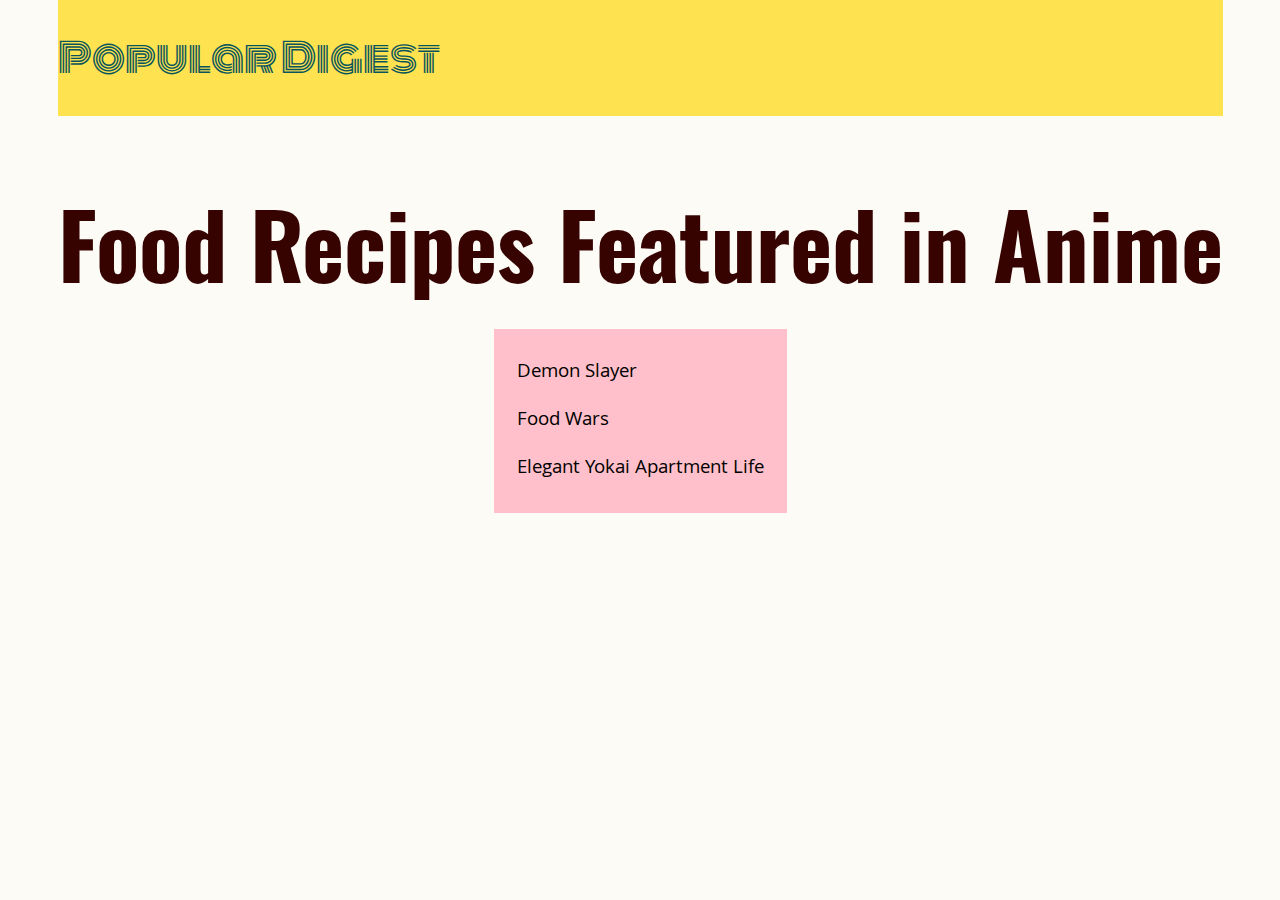
<file: recipes/index.html>
<!DOCTYPE html>
<html lang="en">
<head>
    <meta charset="UTF-8">
    <meta http-equiv="X-UA-Compatible" content="IE=edge">
    <meta name="viewport" content="width=device-width, initial-scale=1.0">
    <link rel="stylesheet" href="../recipes/style.css">
    <link rel="stylesheet" href="https://fonts.googleapis.com/css?family=Monoton|Oswald|Khula">
    <title>Anime Recipes</title>
</head>
<body>
    <div class="main">
        <div id="header-box">
            <h1 id="site-header">Popular Digest</h1>
        </div>
        <div class="content-box">
            <h1 id="content-header">Food Recipes Featured in Anime</h2>
            <ul>
                <div class="recipe-name">Demon Slayer
                    <a class="recipe-link" href="../recipes/onigiri.html">Onigiri Recipe</a>
                </div>
                <div class="recipe-name">Food Wars
                    <a class="recipe-link" href="">Donburi</a>
                </div>
                <div class="recipe-name">Elegant Yokai Apartment Life 
                    <a class="recipe-link" href="">Donkatsu</a>
                </div>     
            </ul>
        </div>
    </div>
</body>
</html>
</file>
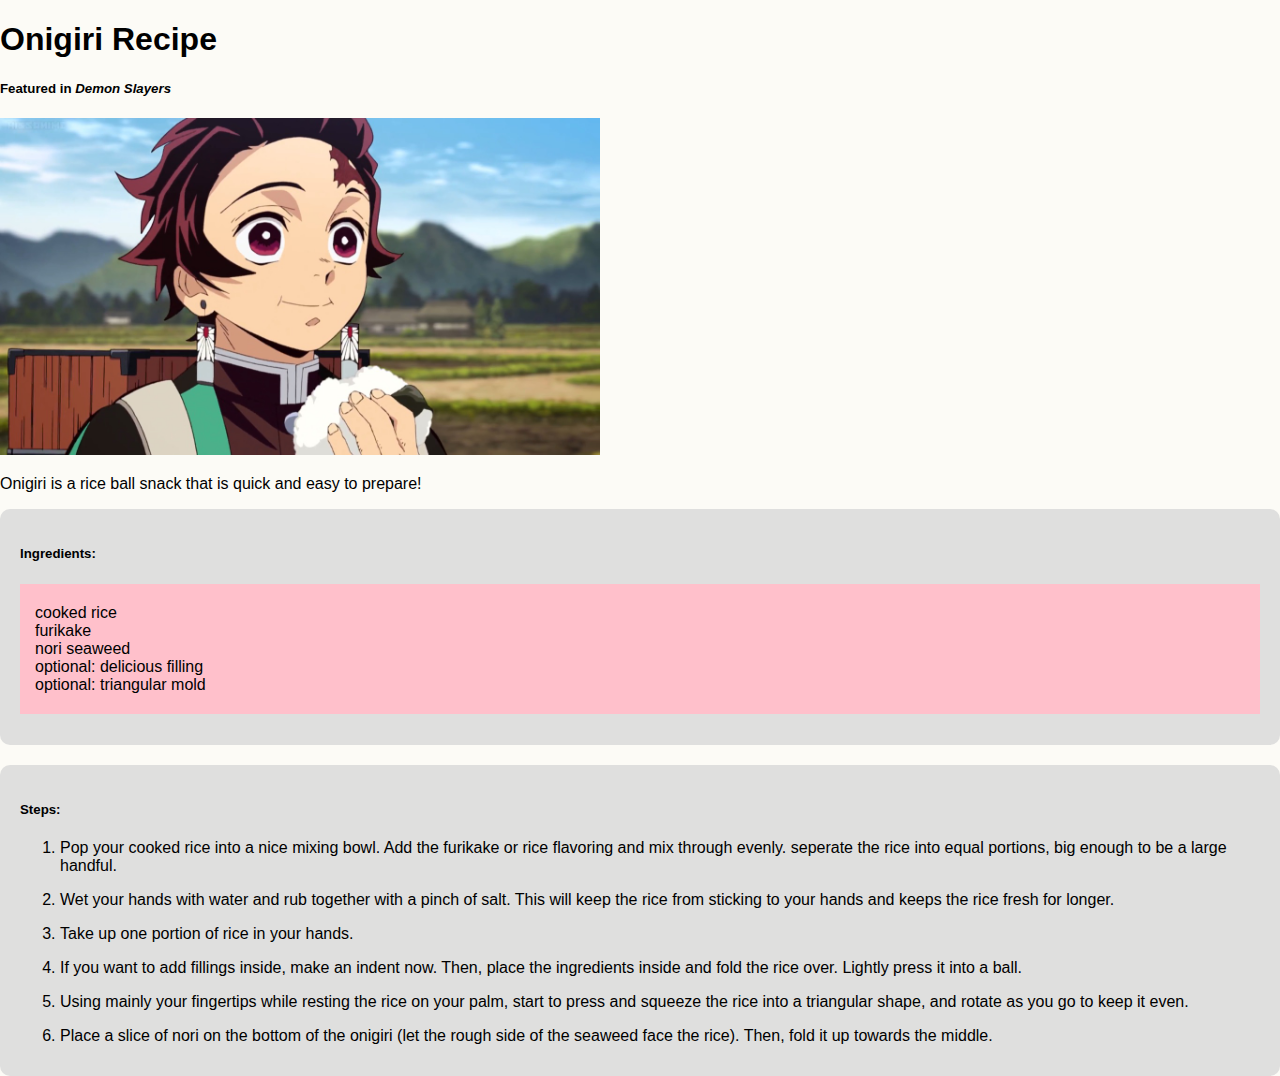
<file: onigiri.html>
<!DOCTYPE html>
<html lang="en">
<head>
    <meta charset="UTF-8">
    <meta http-equiv="X-UA-Compatible" content="IE=edge">
    <meta name="viewport" content="width=device-width, initial-scale=1.0">
    <link rel="stylesheet" href="../recipes/style.css">
    <title>Onigiri Recipe</title>
</head>
<body>
    <div class="main">
        <div class="content">
            <h1>Onigiri Recipe</h1>
            <h5>Featured in <em>Demon Slayers</em></h5>
            <img src="../recipes/img/demonslayer.jpg" alt="Tanjiro is holding an onigiri">
            <p>Onigiri is a rice ball snack that is quick and easy to prepare!</p>
            
            <div class="ingredient-box">
                <h5>Ingredients:</h5>
                <ul>
                    <li>cooked rice</li>
                    <li>furikake</li>
                    <li>nori seaweed</li>
                    <li>optional: delicious filling</li>
                    <li>optional: triangular mold</li>
                </ul>
            </div>
           
            <div class="steps">
                <h5>Steps:</h5>
                <ol>
                    <li>
                        <p>Pop your cooked rice into a nice mixing bowl. Add the furikake or rice flavoring and mix through evenly. seperate the rice into equal portions, big enough to be a large handful.
                        </p>
                    </li>
                    <li>
                        <p>Wet your hands with water and rub together with a pinch of salt. This will keep the rice from sticking to your hands and keeps the rice fresh for longer.</p>
                    </li>
                    <li>
                        <p>Take up one portion of rice in your hands.</p>
                    </li>
                    <li>
                        <p>If you want to add fillings inside, make an indent now. Then, place the ingredients inside and fold the rice over. Lightly press it into a ball.</p>
                    </li>
                    <li>
                        <p>Using mainly your fingertips while resting the rice on your palm, start to press and squeeze the rice into a triangular shape, and rotate as you go to keep it even.</p>
                    </li>
                    <li>
                        <p>Place a slice of nori on the bottom of the onigiri (let the rough side of the seaweed face the rice). Then, fold it up towards the middle.</p>
                    </li>
                </ol>
            </div>
        </div>
    </div>
</body>
</html>
</file>
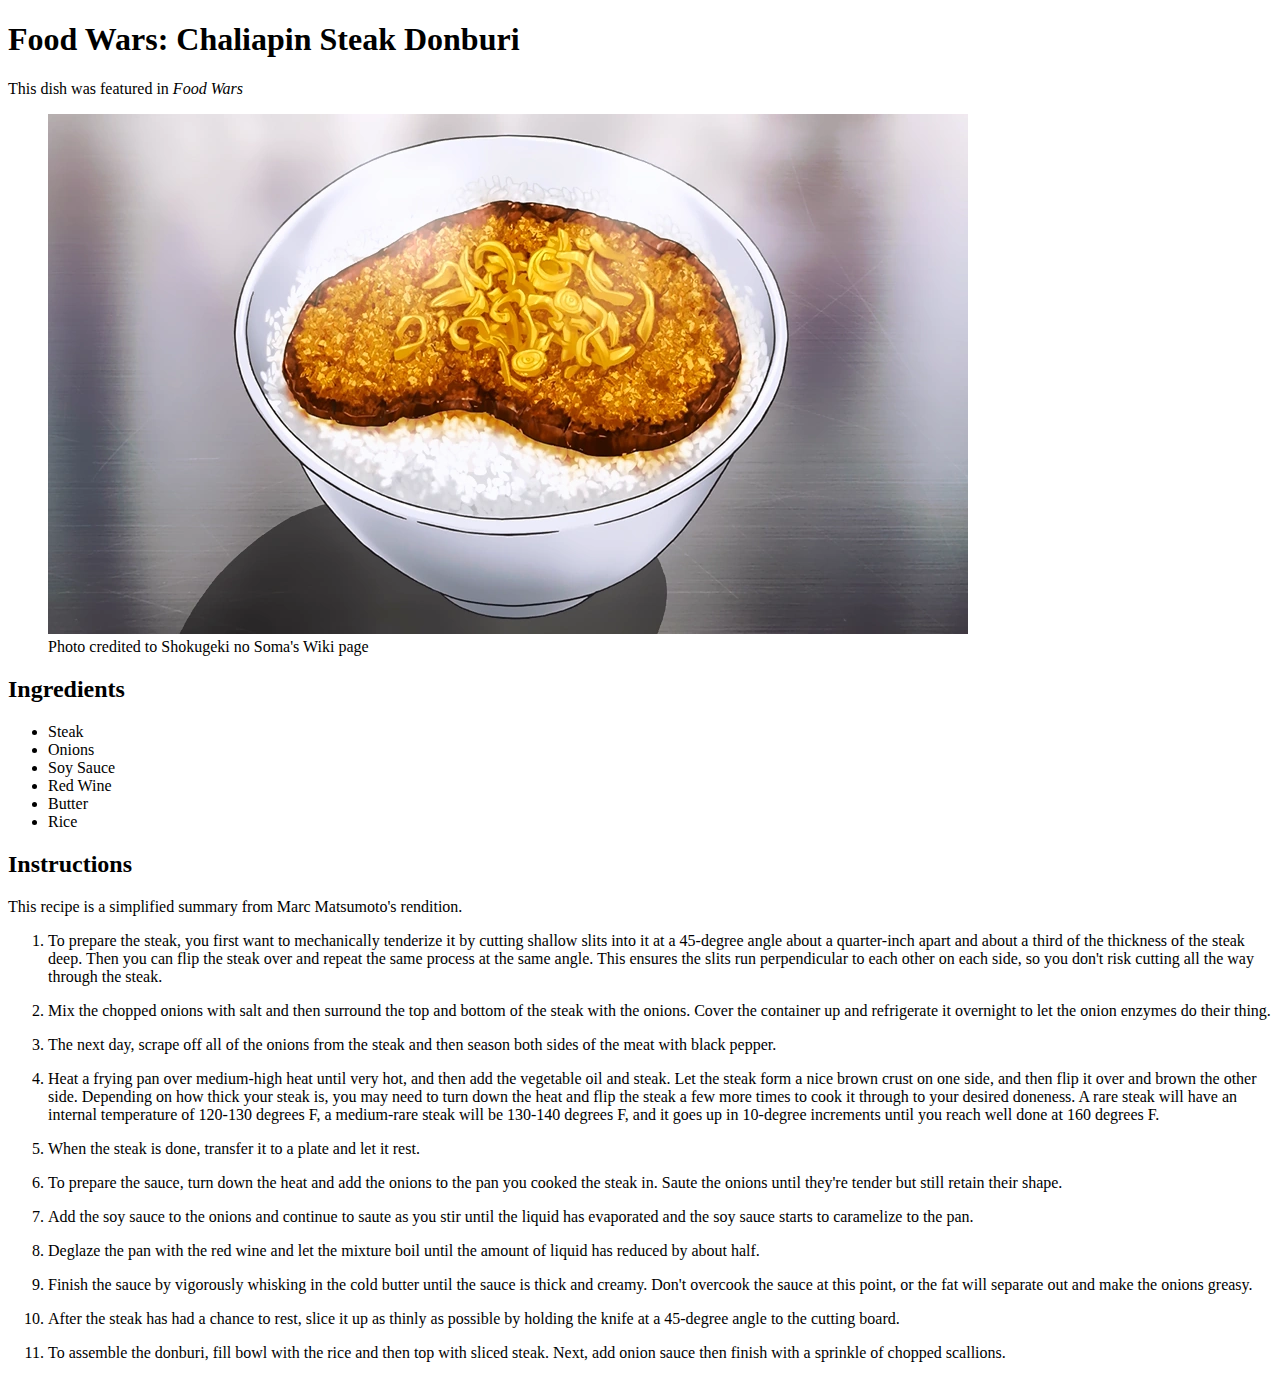
<file: recipes/donburi.html>
<!DOCTYPE html>
<html lang="en">
<head>
    <meta charset="UTF-8">
    <meta name="viewport" content="width=device-width, initial-scale=1.0">
    <title>Food Wars: Chaliapin Steak Donburi</title>
</head>
<body>
    <article>
        <header>
            <h1>Food Wars: Chaliapin Steak Donburi</h1>
            <p>This dish was featured in <em>Food Wars</em></p>
        </header>
        <figure>
            <img src="../img/steakdonburi.webp" alt="A picture of donburi cooked by Yukihara Soma">
            <figcaption>Photo credited to Shokugeki no Soma's Wiki page</figcaption>
        </figure>

        <section>
            <h2>Ingredients</h2>
            <ul>
                <li>Steak</li>
                <li>Onions</li>
                <li>Soy Sauce</li>
                <li>Red Wine</li>
                <li>Butter</li>
                <li>Rice</li>
            </ul>
        </section>

        <section>
            <h2>Instructions</h2>
            <p>This recipe is a simplified summary from Marc Matsumoto's rendition.</p>
            <ol>
                <li>
                    <p>To prepare the steak, you first want to mechanically tenderize it by cutting shallow slits into it at a 45-degree angle about a quarter-inch apart and about a third of the thickness of the steak deep. Then you can flip the steak over and repeat the same process at the same angle. This ensures the slits run perpendicular to each other on each side, so you don't risk cutting all the way through the steak. </p>
                </li>
                <li>
                    <p>Mix the chopped onions with salt and then surround the top and bottom of the steak with the onions. Cover the container up and refrigerate it overnight to let the onion enzymes do their thing. </p>
                </li>
                <li>
                    <p>The next day, scrape off all of the onions from the steak and then season both sides of the meat with black pepper. </p>
                </li>
                <li>
                    <p>Heat a frying pan over medium-high heat until very hot, and then add the vegetable oil and steak. Let the steak form a nice brown crust on one side, and then flip it over and brown the other side. Depending on how thick your steak is, you may need to turn down the heat and flip the steak a few more times to cook it through to your desired doneness. A rare steak will have an internal temperature of 120-130 degrees F, a medium-rare steak will be 130-140 degrees F, and it goes up in 10-degree increments until you reach well done at 160 degrees F. </p>
                </li>
                <li>
                    <p>When the steak is done, transfer it to a plate and let it rest. </p>
                </li>
                <li>
                    <p>To prepare the sauce, turn down the heat and add the onions to the pan you cooked the steak in. Saute the onions until they're tender but still retain their shape. </p>
                </li>
                <li>
                    <p>Add the soy sauce to the onions and continue to saute as you stir until the liquid has evaporated and the soy sauce starts to caramelize to the pan. </p>
                </li>
                <li>
                    <p>Deglaze the pan with the red wine and let the mixture boil until the amount of liquid has reduced by about half. </p>
                </li>
                <li>
                    <p>Finish the sauce by vigorously whisking in the cold butter until the sauce is thick and creamy. Don't overcook the sauce at this point, or the fat will separate out and make the onions greasy. </p>
                </li>
                <li>
                    <p>After the steak has had a chance to rest, slice it up as thinly as possible by holding the knife at a 45-degree angle to the cutting board. </p>
                </li>
                <li>
                    <p>To assemble the donburi, fill bowl with the rice and then top with sliced steak. Next, add onion sauce then finish with a sprinkle of chopped scallions. </p>
                </li>
            </ol>
        </section>
    </article>
</body>
</html>
</file>
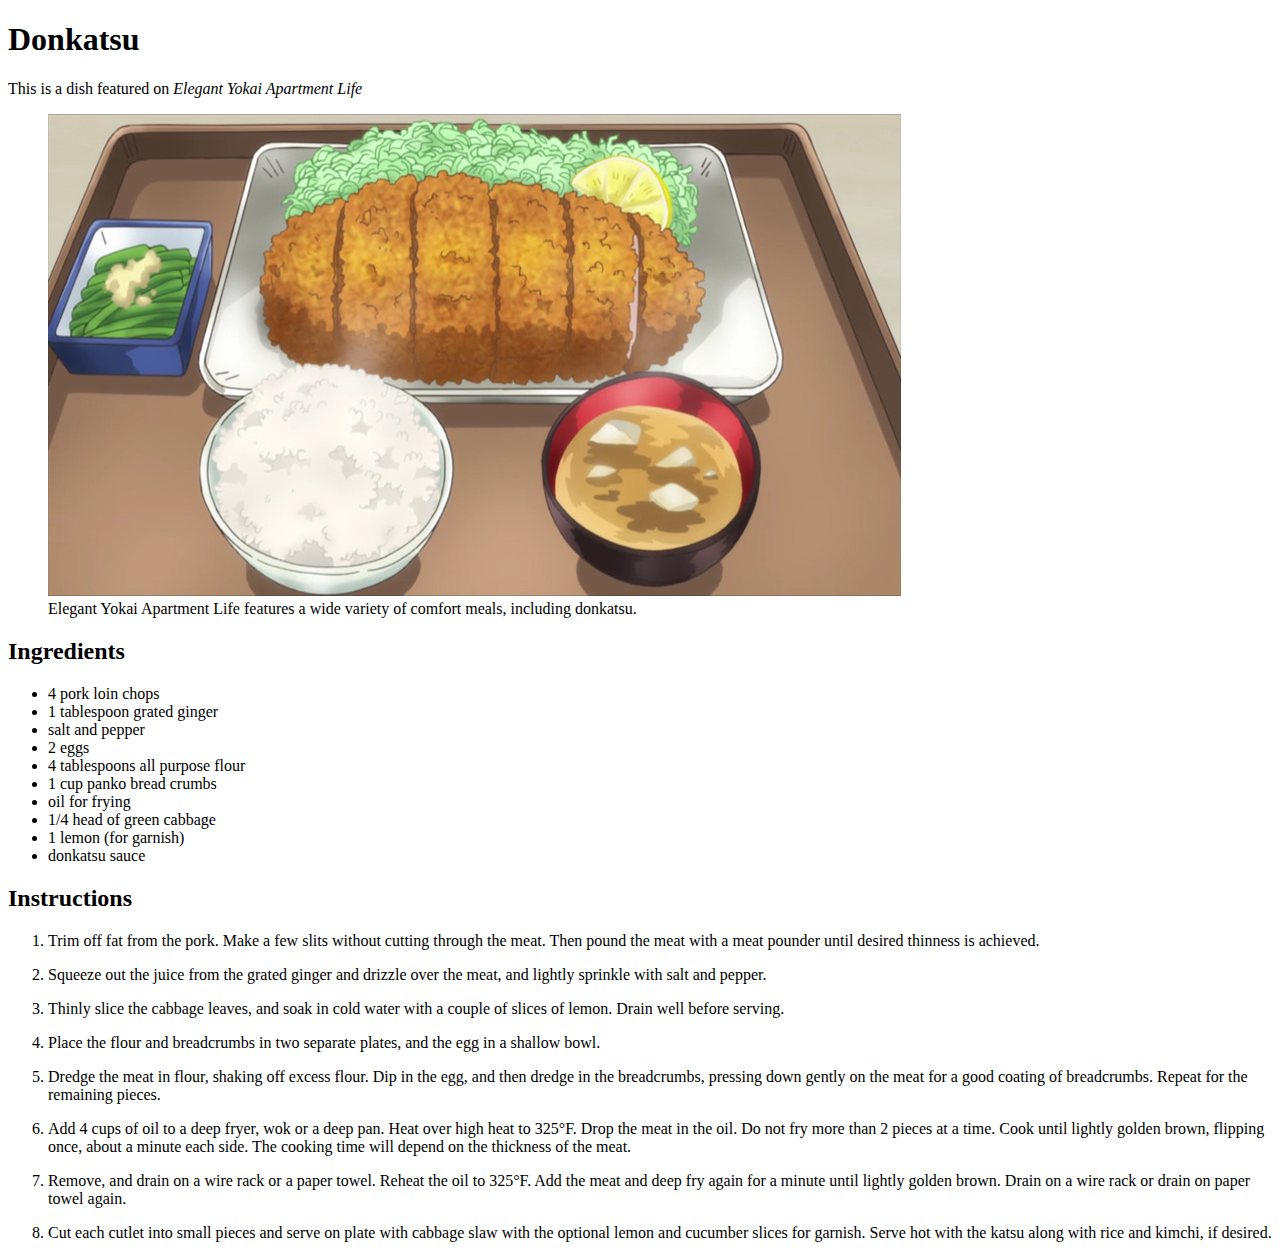
<file: recipes/donkatsu.html>
<!DOCTYPE html>
<html lang="en">
<head>
    <meta charset="UTF-8">
    <meta name="viewport" content="width=device-width, initial-scale=1.0">
    <title>Donkatsu</title>
</head>
<body>
    <article>
        <header>
            <h1>Donkatsu</h1>
            <p>This is a dish featured on <em>Elegant Yokai Apartment Life</em></p>
        </header>
        <figure>
            <img src="../img/donkatsu.jpeg" alt="A picture of a donkatsu meal set.">
            <figcaption>Elegant Yokai Apartment Life features a wide variety of comfort meals, including donkatsu.</figcaption>
        </figure>

        <section>
            <h2>Ingredients</h2>
            <ul>
                <li>4 pork loin chops</li>
                <li>1 tablespoon grated ginger</li>
                <li>salt and pepper</li>
                <li>2 eggs</li>
                <li>4 tablespoons all purpose flour</li>
                <li>1 cup panko bread crumbs</li>
                <li>oil for frying</li>
                <li>1/4 head of green cabbage</li>
                <li>1 lemon (for garnish)</li>
                <li>donkatsu sauce</li>
            </ul>
        </section>

        <section>
            <h2>Instructions</h2>
            <ol>
                <li>
                    <p>Trim off fat from the pork. Make a few slits without cutting through the meat. Then pound the meat with a meat pounder until desired thinness is achieved.</p>
                </li>
                <li>
                    <p>Squeeze out the juice from the grated ginger and drizzle over the meat, and lightly sprinkle with salt and pepper.</p>
                </li>
                <li>
                    <p>Thinly slice the cabbage leaves, and soak in cold water with a couple of slices of lemon. Drain well before serving.</p>
                </li>
                <li>
                    <p>Place the flour and breadcrumbs in two separate plates, and the egg in a shallow bowl.</p>
                </li>
                <li>
                    <p>Dredge the meat in flour, shaking off excess flour. Dip in the egg, and then dredge in the breadcrumbs, pressing down gently on the meat for a good coating of breadcrumbs. Repeat for the remaining pieces.</p>
                </li>
                <li>
                    <p>Add 4 cups of oil to a deep fryer, wok or a deep pan. Heat over high heat to 325°F. Drop the meat in the oil. Do not fry more than 2 pieces at a time. Cook until lightly golden brown, flipping once, about a minute each side. The cooking time will depend on the thickness of the meat.</p>
                </li>
                <li>
                    <p>Remove, and drain on a wire rack or a paper towel. Reheat the oil to 325°F. Add the meat and deep fry again for a minute until lightly golden brown. Drain on a wire rack or drain on paper towel again.</p>
                </li>
                <li>
                    <p>Cut each cutlet into small pieces and serve on plate with cabbage slaw with the optional lemon and cucumber slices for garnish. Serve hot with the katsu along with rice and kimchi, if desired.</p>
                </li>
            </ol>
        </section>
    </article>
</body>
</html>
</file>
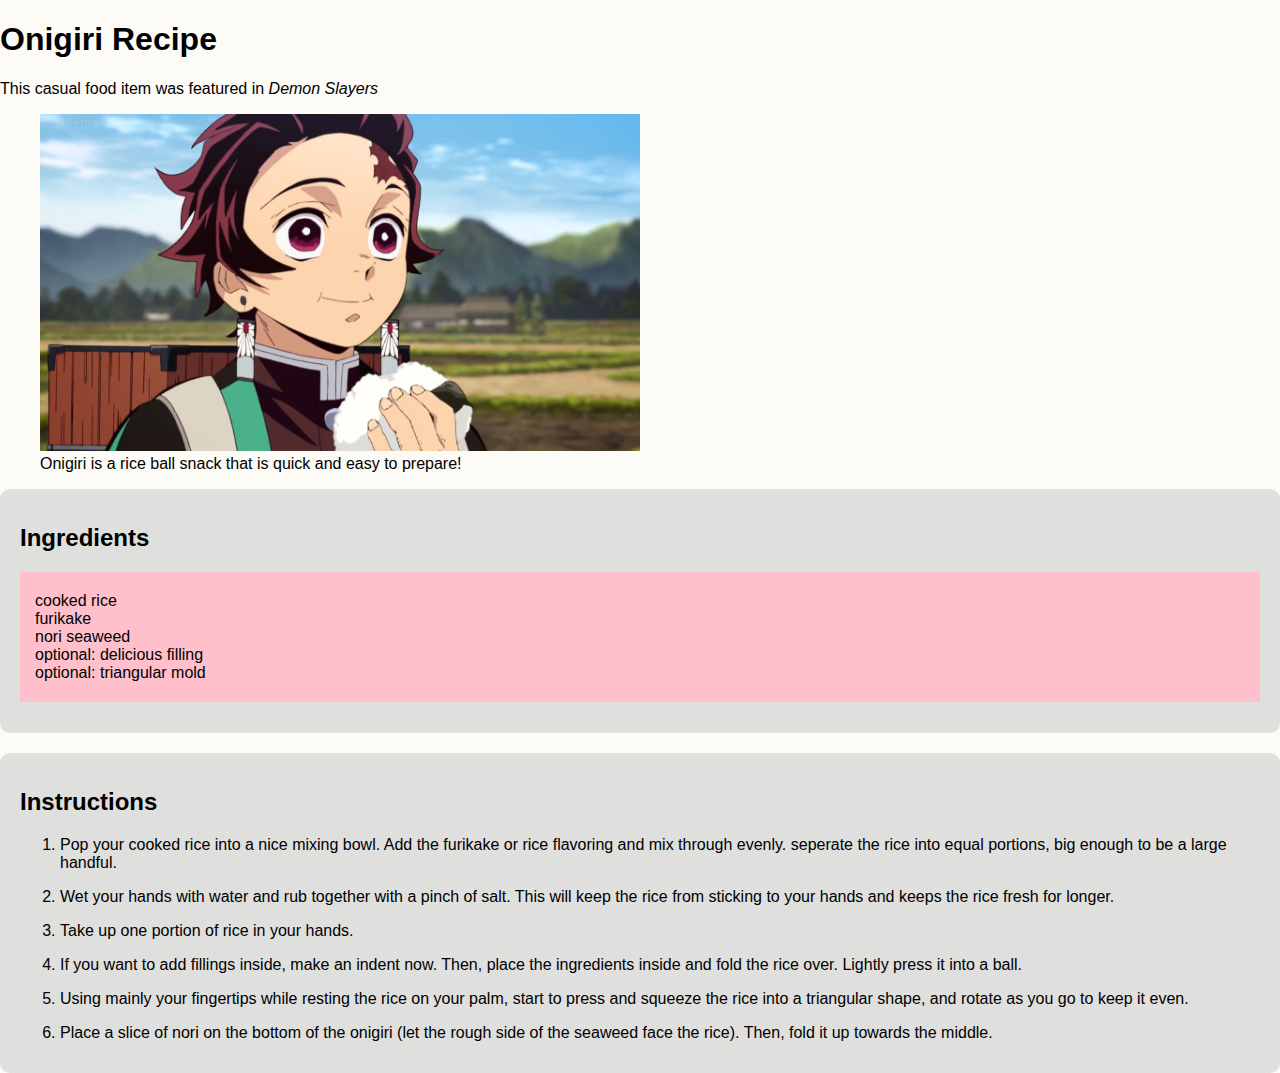
<file: recipes/onigiri.html>
<!DOCTYPE html>
<html lang="en">
    <head>
        <meta charset="UTF-8">
        <meta http-equiv="X-UA-Compatible" content="IE=edge">
        <meta name="viewport" content="width=device-width, initial-scale=1.0">
        <link rel="stylesheet" href="../style.css">
        <title>Onigiri</title>
    </head>
    <body>
        <article>
            <header class="content">
                <h1>Onigiri Recipe</h1>
                <p>This casual food item was featured in <em>Demon Slayers</em></p>
                <figure>
                    <img src="../img/demonslayer.jpg" alt="Tanjiro is holding an onigiri">
                    <figcaption>Onigiri is a rice ball snack that is quick and easy to prepare!</figcaption>
                </figure>
                
                <section class="ingredient-box">
                    <h2>Ingredients</h2>
                    <ul>
                        <li>cooked rice</li>
                        <li>furikake</li>
                        <li>nori seaweed</li>
                        <li>optional: delicious filling</li>
                        <li>optional: triangular mold</li>
                    </ul>
                </section>
            
                <section class="steps">
                    <h2>Instructions</h2>
                    <ol>
                        <li>
                            <p>Pop your cooked rice into a nice mixing bowl. Add the furikake or rice flavoring and mix through evenly. seperate the rice into equal portions, big enough to be a large handful.
                            </p>
                        </li>
                        <li>
                            <p>Wet your hands with water and rub together with a pinch of salt. This will keep the rice from sticking to your hands and keeps the rice fresh for longer.</p>
                        </li>
                        <li>
                            <p>Take up one portion of rice in your hands.</p>
                        </li>
                        <li>
                            <p>If you want to add fillings inside, make an indent now. Then, place the ingredients inside and fold the rice over. Lightly press it into a ball.</p>
                        </li>
                        <li>
                            <p>Using mainly your fingertips while resting the rice on your palm, start to press and squeeze the rice into a triangular shape, and rotate as you go to keep it even.</p>
                        </li>
                        <li>
                            <p>Place a slice of nori on the bottom of the onigiri (let the rough side of the seaweed face the rice). Then, fold it up towards the middle.</p>
                        </li>
                    </ol>
                </section>
            </header>
        </article>
    </body>
</html>
</file>
<file: recipes/style.css>
#header-box {
    background-color: #FFE250;
    margin-top: 0px;
    width: 100%;
}

#site-header {
    color: #08565C;
    font-family: Monoton, Ariel, sans-serif;
    font-size: 40px;
    font-weight: 100;
}

#content-header {
    font-size:90px;
    font-family: 'Oswald', Arial, sans-serif;
    color: #360301;
    margin-bottom: 0px;
}

img {
    height: auto;
    width: 600px;
}

body {
    background-color: #fcfbf6;
    font-family: 'Khula', Arial, sans-serif;
    margin: 0;
    display: flex;
    justify-content: center;
    align-items: stretch;
}

.main {
    display: flex;
    flex-direction: column;
    margin-top: 0px;
    justify-content: center;
}

.content-box {
    display: flex;
    flex: 1;
    flex-direction: column;
    align-items: center;
    font-size: 20px;
}

ul {
    display: flex;
    flex-direction: column;
    background-color: pink;
    padding: 20px 15px;
}

a {
    text-decoration: none;
    background-color: white;
}

.recipe-link {
    display: none;
}

.recipe-name {
    margin: 8px;
}

.recipe-name:hover .recipe-link{
    display: block;
}

.ingredient-box {
    background-color: #DFDFDE;
    margin: 20px 10 px 20px 10px;
    padding: 15px 20px 15px 20px;
    border-radius: 10px;
}

.steps {
    background-color: #DFDFDE;
    padding: 15px 20px 15px 20px;
    margin-top: 20px;
    border-radius: 10px;
}

ul {
    list-style-type: none;
}

@media only screen and (max-width: 700px){
    #header-box{
        width: 100%;
        height: 70px;
    }
    #site-header{
        font-size: 30px;
        text-align: center;
    }
}
</file>
<file: style.css>
#header-box {
    background-color: #FFE250;
    margin-top: 0px;
    width: 100%;
}

#site-header {
    color: #08565C;
    font-family: Monoton, Ariel, sans-serif;
    font-size: 40px;
    font-weight: 100;
}

#content-header {
    font-size:90px;
    font-family: 'Oswald', Arial, sans-serif;
    color: #360301;
    margin-bottom: 0px;
}

img {
    height: auto;
    width: 600px;
}

body {
    background-color: #fcfbf6;
    font-family: 'Khula', Arial, sans-serif;
    margin: 0;
    display: flex;
    justify-content: center;
    align-items: stretch;
}

.main {
    display: flex;
    flex-direction: column;
    margin-top: 0px;
    justify-content: center;
}

.content-box {
    display: flex;
    flex: 1;
    flex-direction: column;
    align-items: center;
    font-size: 20px;
}

ul {
    display: flex;
    flex-direction: column;
    background-color: pink;
    padding: 20px 15px;
}

a {
    text-decoration: none;
    background-color: white;
}

.recipe-link {
    display: none;
}

.recipe-name {
    margin: 8px;
}

.recipe-name:hover .recipe-link{
    display: block;
}

.ingredient-box {
    background-color: #DFDFDE;
    margin: 20px 10 px 20px 10px;
    padding: 15px 20px 15px 20px;
    border-radius: 10px;
}

.steps {
    background-color: #DFDFDE;
    padding: 15px 20px 15px 20px;
    margin-top: 20px;
    border-radius: 10px;
}

ul {
    list-style-type: none;
}

@media only screen and (max-width: 700px){
    #header-box{
        width: 100%;
        height: 70px;
    }
    #site-header{
        font-size: 30px;
        text-align: center;
    }
}
</file>
